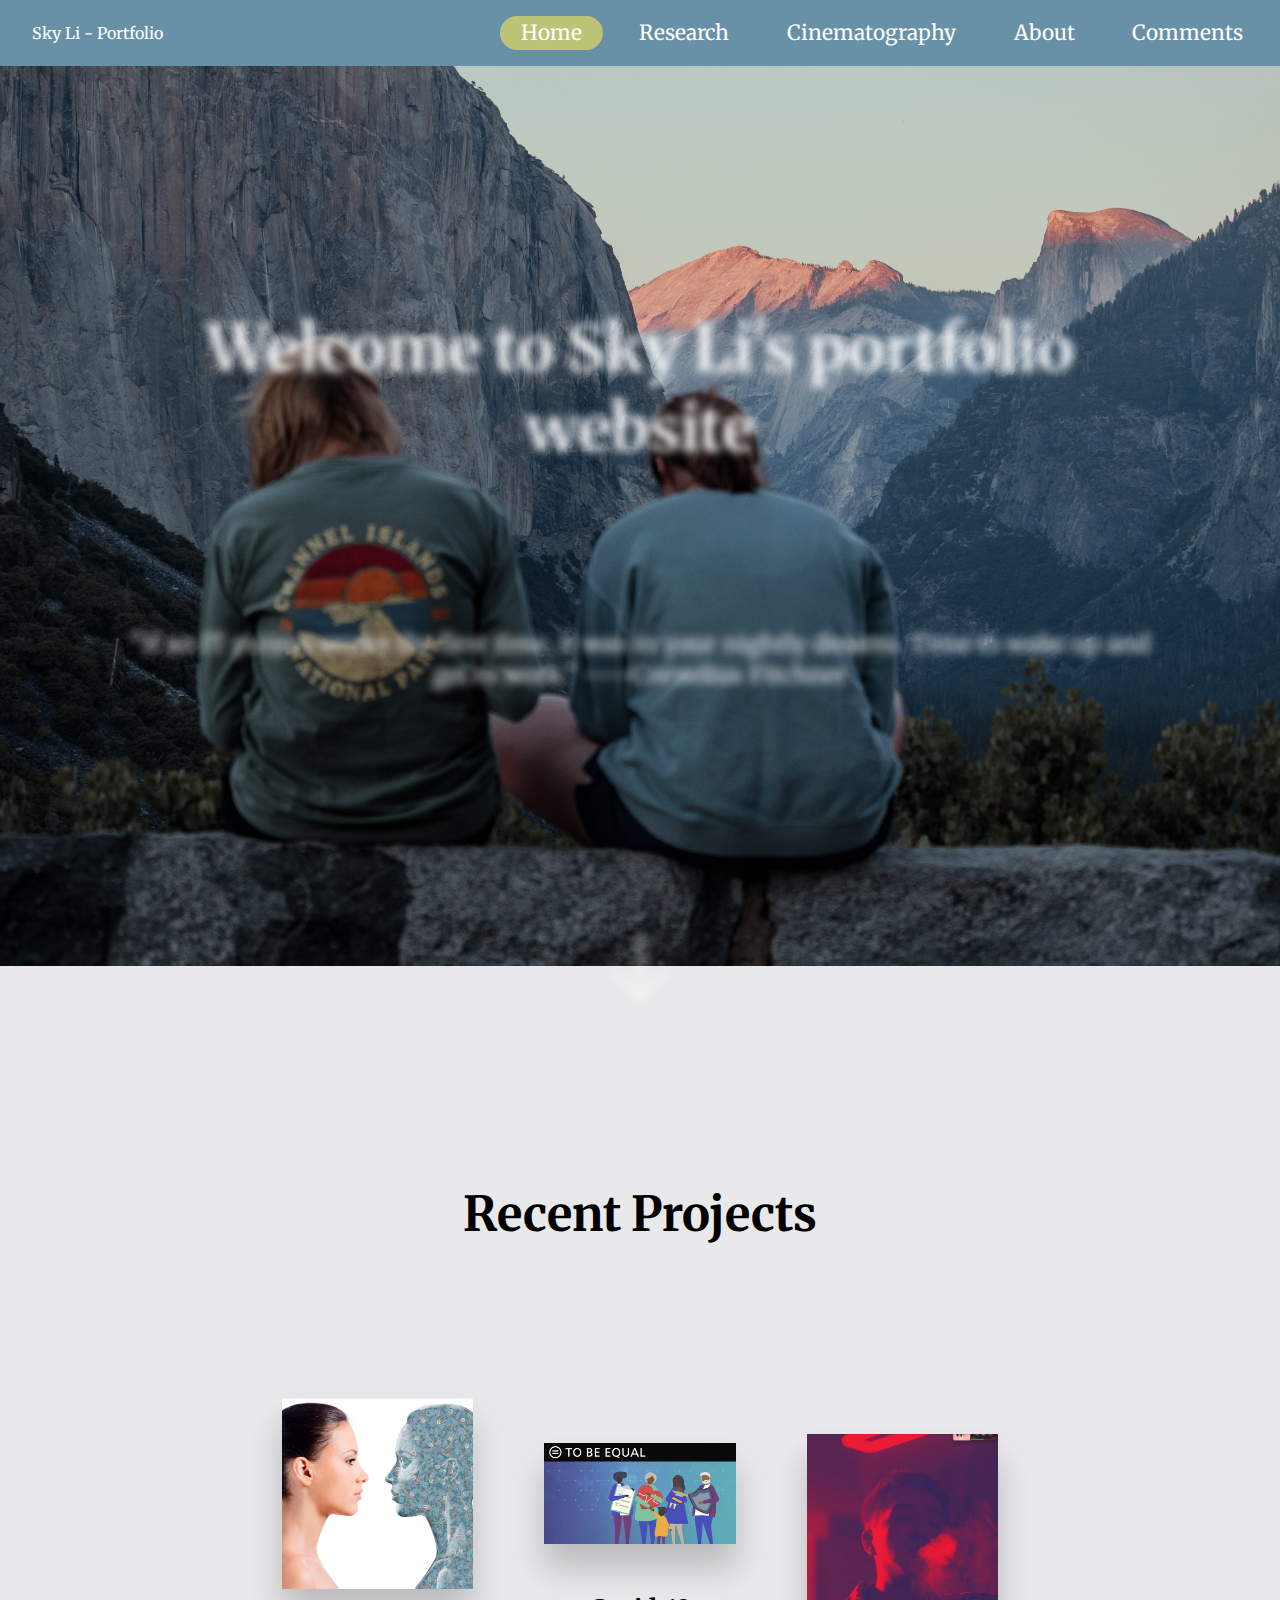
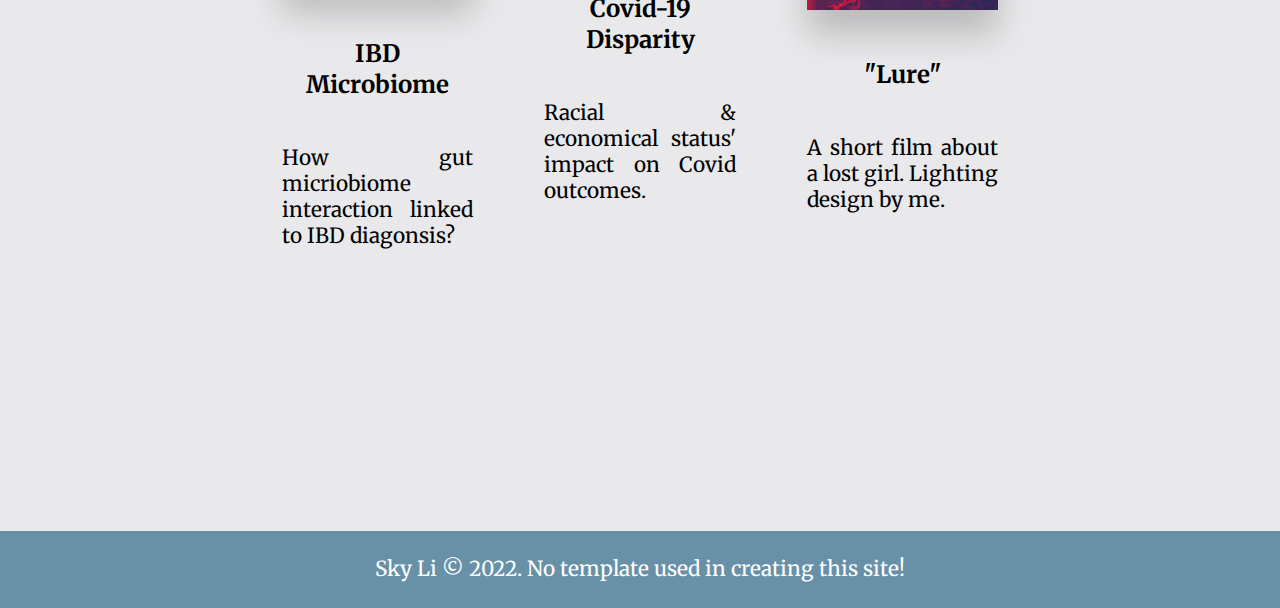
<file: index.html>
<!DOCTYPE html>
<html lang="en">
<head>
  <meta charset="UTF-8">
  <meta http-equiv="X-UA-Compatible" content="IE=edge">
  <meta name="viewport" content="width=device-width, initial-scale=1.0">
  <link rel="stylesheet" href="fontawesome/css/all.min.css" />
  <link rel="stylesheet" href="global.css">
  <title>Sky Li Portfolio</title>
</head>
<body>
  <header>
    <nav>
      
      <a id ='logo' href="index.html">
        Sky Li - Portfolio
      </a>
      
      <label class="menu" for="toggle">   
        <a> MENU </a>
        <i class="fa-solid fa-bars"></i>
      </label>
      <input type="checkbox" id="toggle">
      
      
      <ul class="nav">
        <li class="current"><a href="index.html">Home</a></li>
        <li><a href="research.html">Research</a></li>
        <li><a href="cinematography.html">Cinematography</a></li>
        <li><a href="background.html">About</a></li>
        <li><a href="styledcrud.html">Comments</a></li>
        <!--
          <li><a href="gallery.html">Gallery</a></li>
        -->
      </ul>
    </nav>
  </header>
  
  <section class="landing">
    <div class="content wipe_in space">
      <h1 id="landing_title">Welcome to Sky Li's portfolio website</h1>
      <p id="quote">"If an IT project works the first time, it was in your nightly dreams. Time to wake up and get to work.”
        ----Cornelius Fitchner
      </p>
    <i style="transform: scale(5); padding-top: 10vh; opacity: 0.3;" class="fa-solid fa-arrow-down"></i>
    </div>
  </section>
  
  <main class="fade_in space">
    
    <h2>
      Recent Projects
    </h2>
    <section class="hori_3 projects">
      <div>
        <img src="img/gever_2012_b.png" alt="ibd img">
        <h3>
          IBD Microbiome
        </h3>
        <p>
          How gut micriobiome interaction linked to IBD diagonsis?
        </p>
      </div>
      <div>
        <img src="img/proxy-image.png" alt="covid img" >
        <h3>
          Covid-19 Disparity
        </h3>
        <p>
          Racial & economical status' impact on Covid outcomes.
        </p>
      </div>
      <div>
        <img src="img/lure.jpg" alt="lure img">
        <h3>
          "Lure"
        </h3>
        <p>
          A short film about a lost girl. Lighting design by me.
        </p>
      </div>
    </section>
  </main>
  
  <footer>
    <p>Sky Li &copy; 2022. No template used in creating this site!</p>
  </footer>
</body>
</html>
</file>
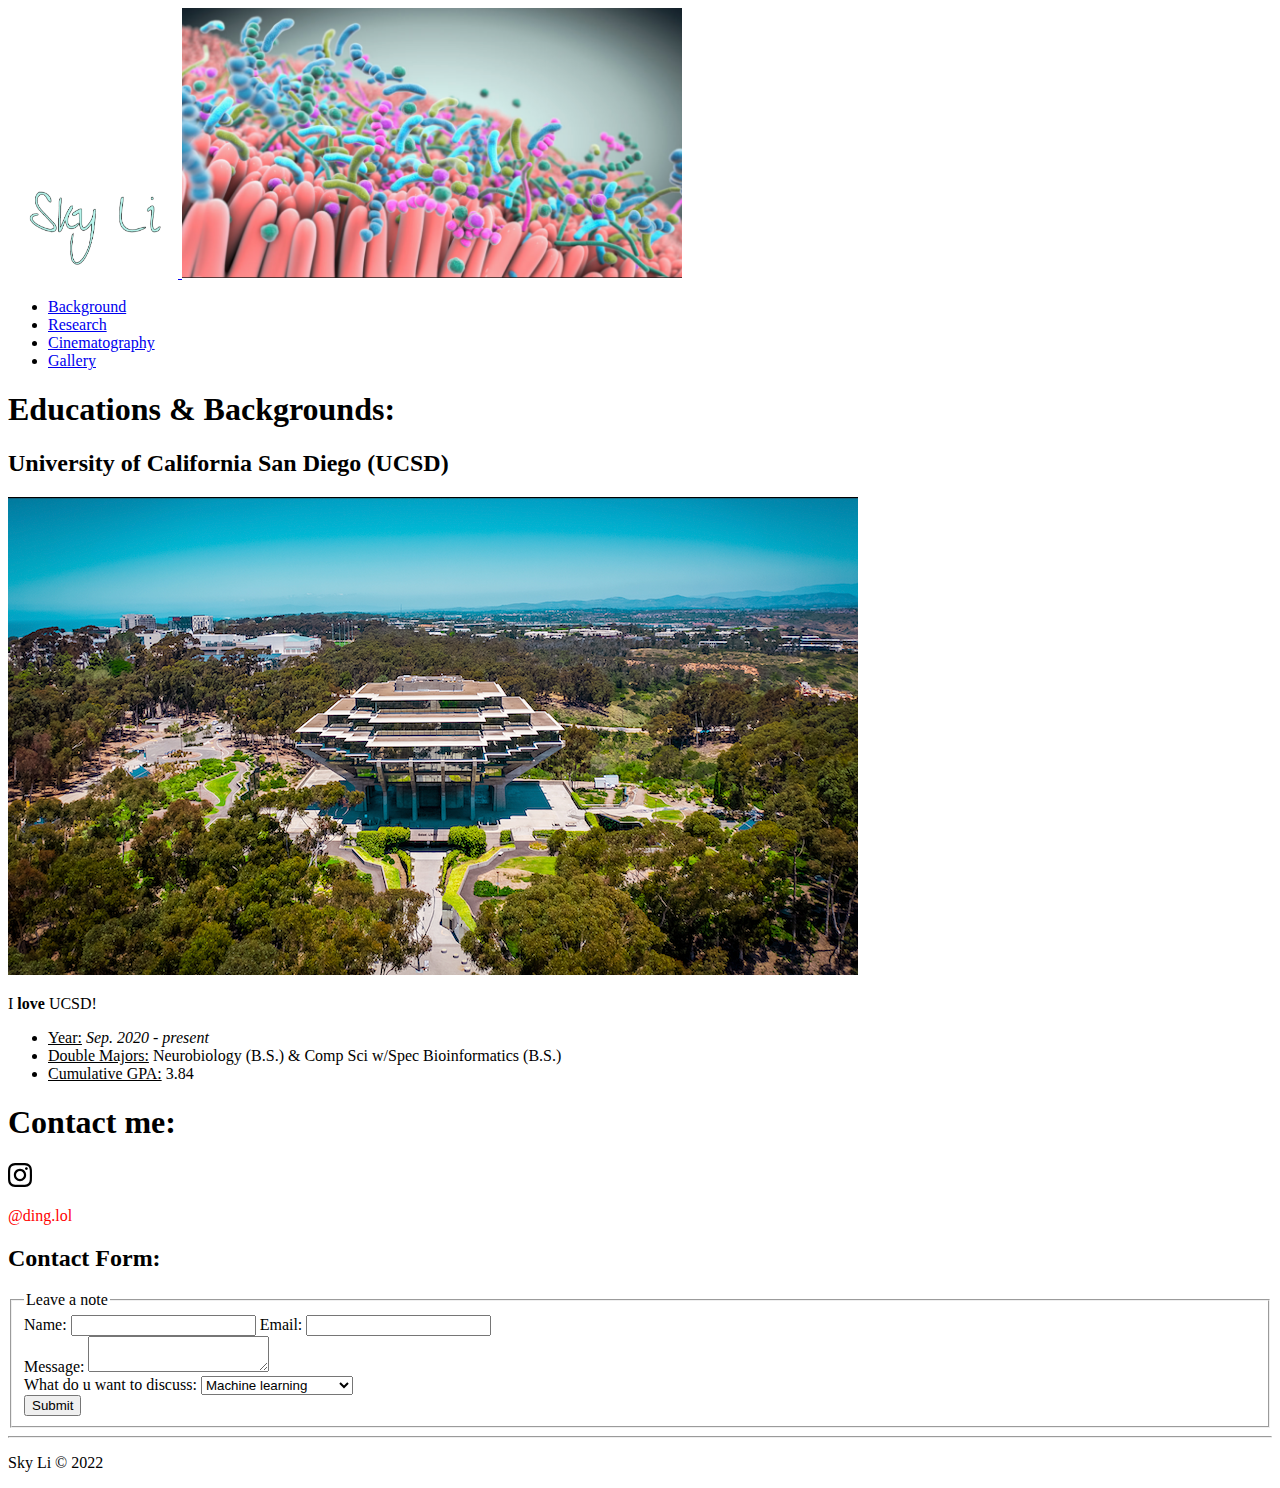
<file: background.html>
<!DOCTYPE html>
<html lang="en">
<head>
  <meta charset="UTF-8">
  <meta http-equiv="X-UA-Compatible" content="IE=edge">
  <meta name="viewport" content="width=device-width, initial-scale=1.0">
  <title>Educations & Backgrounds</title>
</head>
<body>
  <header>
    <a href="index.html">
      <img src="img/logo.jpg" alt="logo" width="170" height="100">
    </a>
    <img src="img/banner_logo.jpg" alt="banner logo" width="500" height="270">
    
    <nav>
      <ul>
        <li><a href="background.html">Background</a></li>
        <li><a href="research.html">Research</a></li>
        <li><a href="cinematography.html">Cinematography</a></li>
        <li><a href="gallery.html">Gallery</a></li>
      </ul>
    </nav>
  </header>
  
  <main>
    <h1>Educations & Backgrounds:</h1>
    <h2>University of California San Diego (UCSD)</h2>
    <picture>
      <source media="(min-width:1920px)" srcset="img/library_image.jpg">
      <source media="(min-width:200px)" srcset="img/library_image_small.jpg">
      <img src="img/library_image.jpg" style="width:auto;">
    </picture> 
    <p>I <strong>love</strong> UCSD!</p>
    <ul>
      <li><u>Year:</u> <i>Sep. 2020 - present</i></li>
      <li><u>Double Majors:</u> Neurobiology (B.S.) & Comp Sci w/Spec Bioinformatics (B.S.)</li>
      <li><u>Cumulative GPA:</u> 3.84</li>
    </ul>
    
    
    <section>
      <h1>Contact me:</h1>
      <svg xmlns="http://www.w3.org/2000/svg" width="24" height="24" viewBox="0 0 24 24"><path d="M12 2.163c3.204 0 3.584.012 4.85.07 3.252.148 4.771 1.691 4.919 4.919.058 1.265.069 1.645.069 4.849 0 3.205-.012 3.584-.069 4.849-.149 3.225-1.664 4.771-4.919 4.919-1.266.058-1.644.07-4.85.07-3.204 0-3.584-.012-4.849-.07-3.26-.149-4.771-1.699-4.919-4.92-.058-1.265-.07-1.644-.07-4.849 0-3.204.013-3.583.07-4.849.149-3.227 1.664-4.771 4.919-4.919 1.266-.057 1.645-.069 4.849-.069zm0-2.163c-3.259 0-3.667.014-4.947.072-4.358.2-6.78 2.618-6.98 6.98-.059 1.281-.073 1.689-.073 4.948 0 3.259.014 3.668.072 4.948.2 4.358 2.618 6.78 6.98 6.98 1.281.058 1.689.072 4.948.072 3.259 0 3.668-.014 4.948-.072 4.354-.2 6.782-2.618 6.979-6.98.059-1.28.073-1.689.073-4.948 0-3.259-.014-3.667-.072-4.947-.196-4.354-2.617-6.78-6.979-6.98-1.281-.059-1.69-.073-4.949-.073zm0 5.838c-3.403 0-6.162 2.759-6.162 6.162s2.759 6.163 6.162 6.163 6.162-2.759 6.162-6.163c0-3.403-2.759-6.162-6.162-6.162zm0 10.162c-2.209 0-4-1.79-4-4 0-2.209 1.791-4 4-4s4 1.791 4 4c0 2.21-1.791 4-4 4zm6.406-11.845c-.796 0-1.441.645-1.441 1.44s.645 1.44 1.441 1.44c.795 0 1.439-.645 1.439-1.44s-.644-1.44-1.439-1.44z"/></svg>
      <p><span style="color:red">@ding.lol</span></p>
      
      <h2>
        Contact Form:
      </h2>
      <fieldset>
        <legend>Leave a note</legend>
        <form action="#" method="post">
          <label for="name">Name:</label>
          <input type="text" name="name" id="name" required>
          <label for="email">Email:</label>
          <input type="email" name="email" id="email" required>
          <br>
          <label for="msg">Message:</label>
          <textarea name="msg" id="msg"></textarea>
          <br>
          <label for="whichInterest">What do u want to discuss:</label>
          <select name="whichInterest" id="whichInterest">
            <optgroup label="Research Related">
              <option>Machine learning</option>
              <option>Microbiome biology</option>
            </optgroup>
            <optgroup label="Hobby Related">
              <option>Short films</option>
            </select>
          </optgroup>
          <br>
          <button type="submit">Submit</button>
        </form>
        <!-- Script can be used here to enhane the interaction with visitors
          <script>
          </script>
        -->
      </fieldset>
      
    </section>
  </main>
  
  <footer>
    <hr/>
    <p>Sky Li &copy; 2022</p>
  </footer>
</body>
</html>
</file>
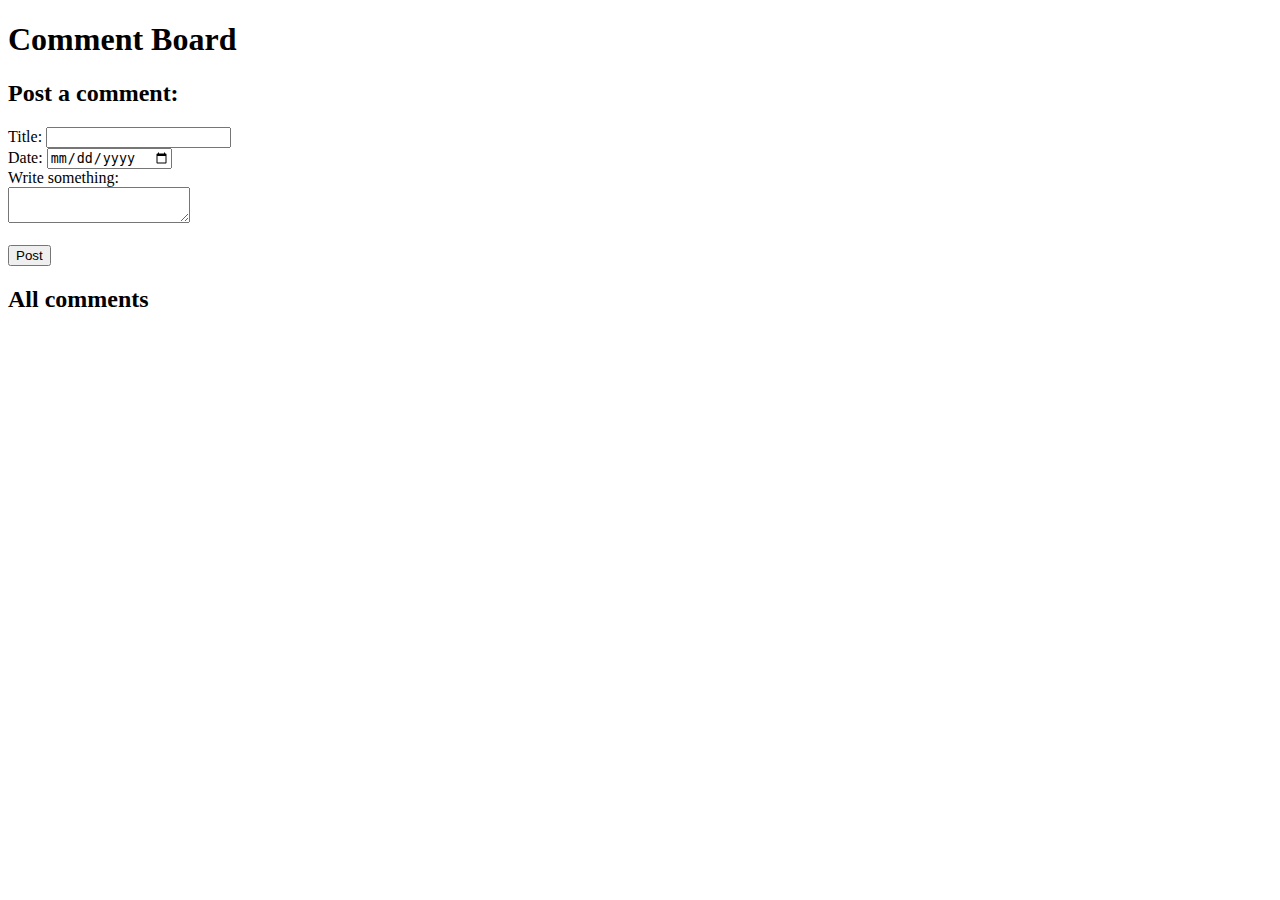
<file: crud.html>
<!DOCTYPE html>
<html lang="en">
<head>
  <meta charset="UTF-8">
  <meta http-equiv="X-UA-Compatible" content="IE=edge">
  <meta name="viewport" content="width=device-width, initial-scale=1.0">
  <title>Comment board</title>
  <script type="module" src="purify.js"></script>
  <script defer type="module" src="blog.js"></script>
  <link rel="stylesheet" href="fontawesome/css/all.min.css" />
</head>
<body>
  <h1>Comment Board</h1>
  <form>
    <h2>Post a comment:</h2>
    <label for="title">Title:</label>
    <input type="text" name="title" id="title"/>
    <br />
    <label for="date">Date:</label>
    <input type="date" name="date" id="date"/>
    <br />
    <label for="write">Write something:</label>
    <br />
    <textarea name="write" id="write"></textarea>
    <br />
    <output></output>
    <br />
    <button type="submit">Post</button>
  </form>
  <h2>All comments</h2>
  
  
  <section id="comments"></section>
  
  
</body>

</html>
</file>
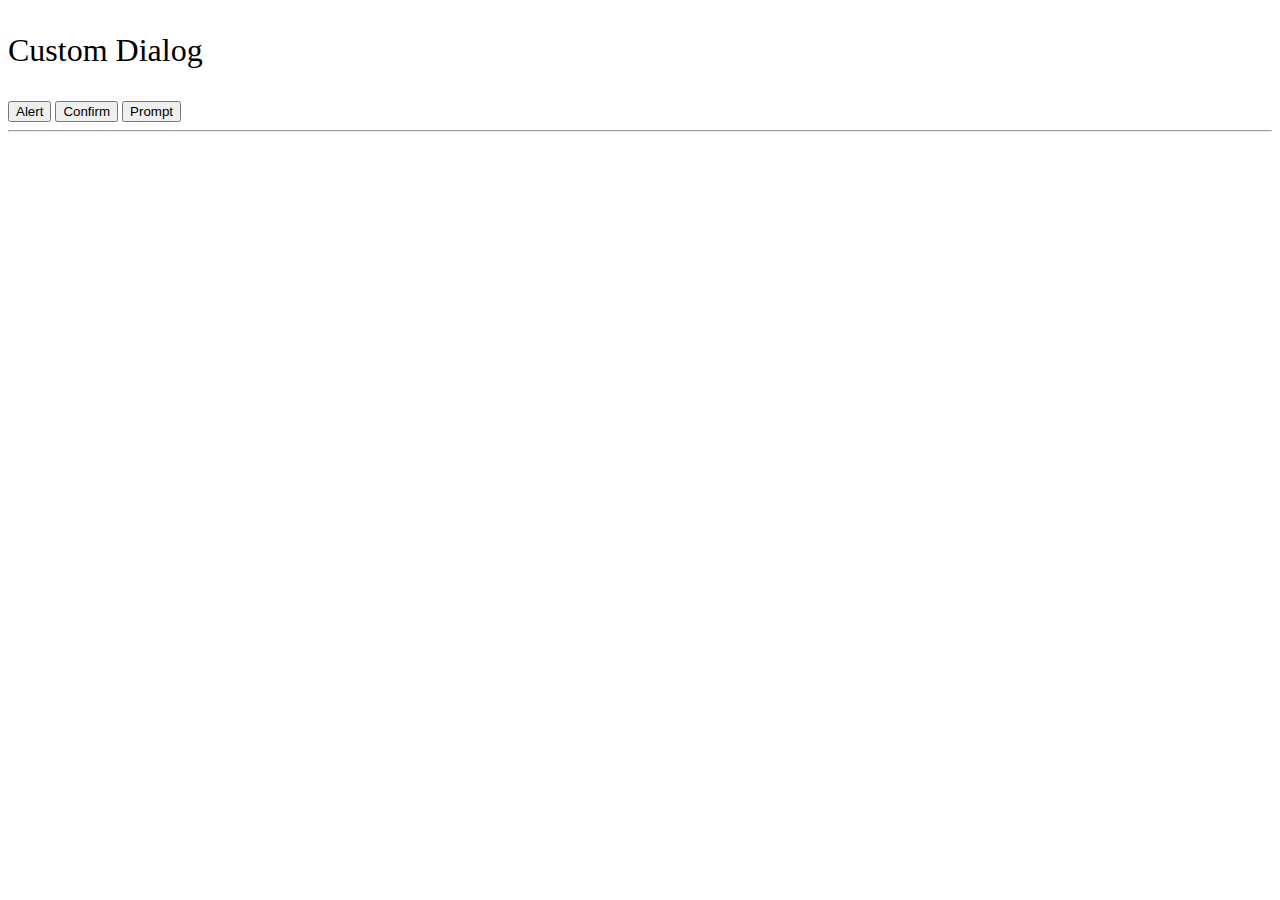
<file: cutomdialog.html>
<!DOCTYPE html>
<html lang="en">
<head>
  <meta charset="UTF-8">
  <meta http-equiv="X-UA-Compatible" content="IE=edge">
  <meta name="viewport" content="width=device-width, initial-scale=1.0">
  <title>Custom Dialog</title>
  <script type="module" src="purify.js"></script>
  <script defer type="module" src="customdialog.js"></script>
</head>
<body>
  <p style="font-size: 2rem;">Custom Dialog</p>

  <dialog id="d_alt">
    <form method="dialog">
    <p>Alert Pressed!</p>
    <button>Ok</button>
    </form>
  </dialog>

  <dialog id="d_cfm">
    <form method="dialog">
    <p>Do you confirm?</p>
    <button id="cfm_cancel">Cancel</button>
    <button id="cfm_confirm">Confirm</button>
    </form>
  </dialog>

  <dialog id="d_ppt">
    <form method="dialog">
    <p>What is your name?</p>
    <input id="ppt_input" type="text"/>
    <br/>
    <button id="ppt_cancel">Cancel</button>
    <button id="ppt_confirm">Confirm</button>
    </form>
  </dialog>
  
  <input id="alt" type="button" value="Alert"> 
  <input id="cfm" type="button" value="Confirm"> 
  <input id="ppt" type="button" value="Prompt"> 
  <hr />
  <output style="font-size: 2rem;"></output>

</body>

  </html>
</file>
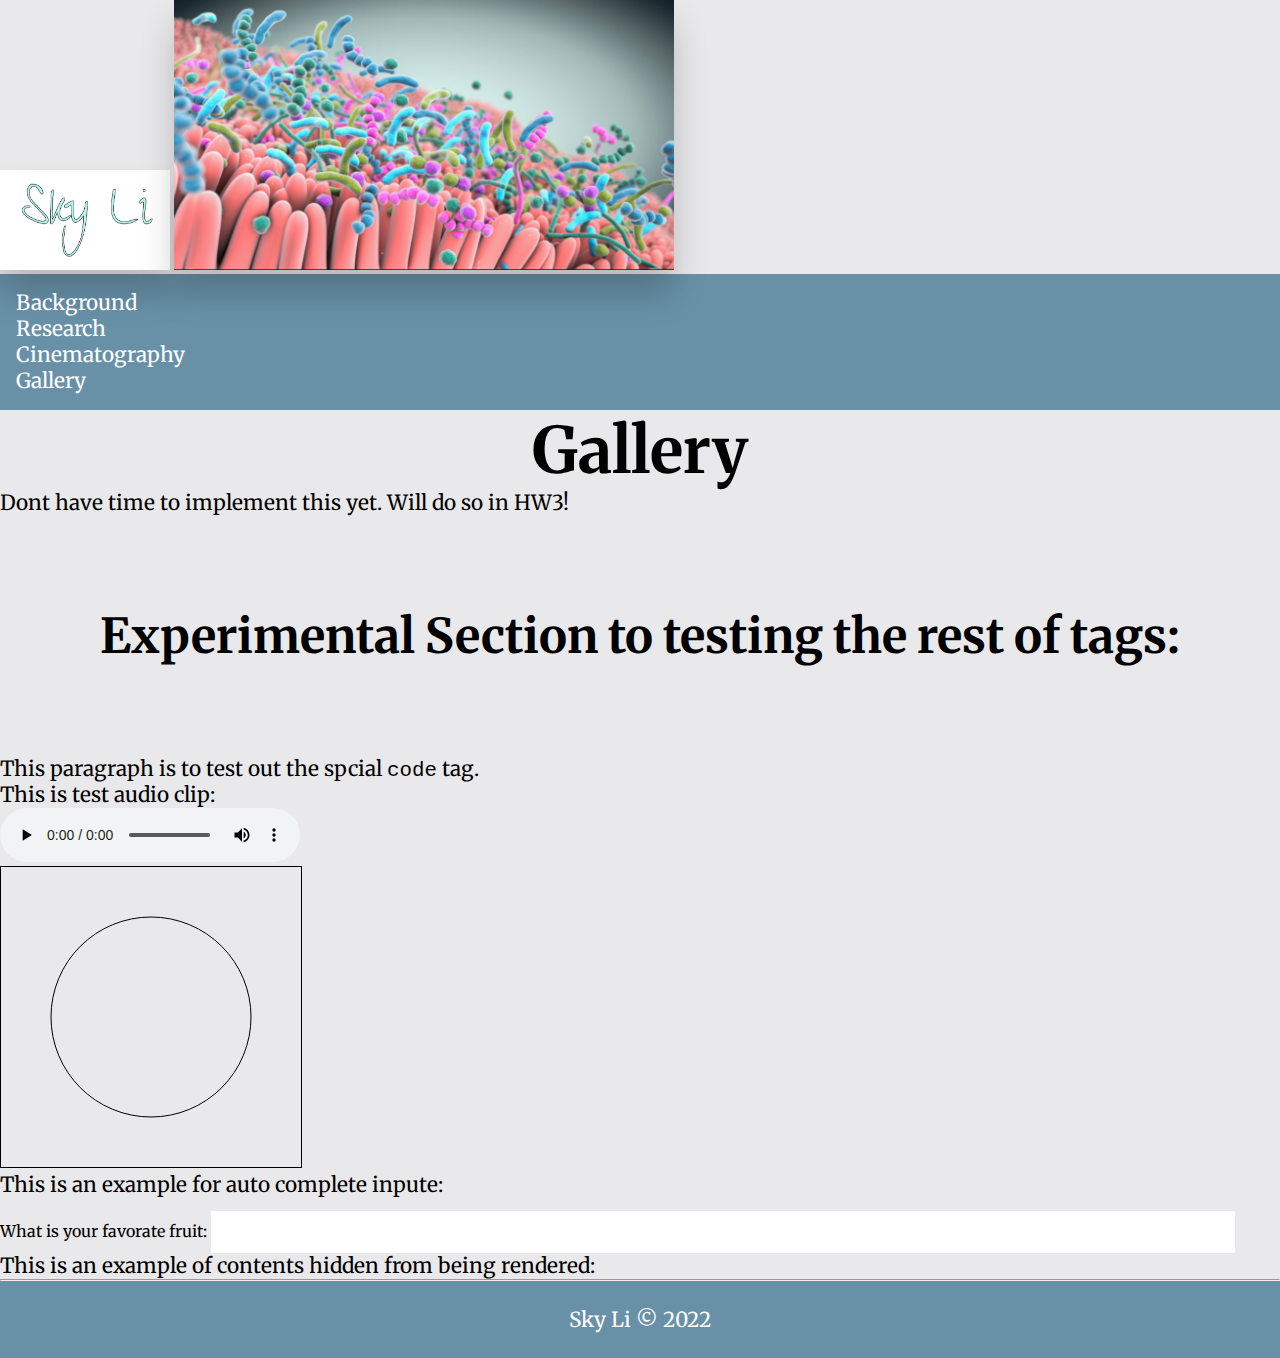
<file: gallery.html>
<!DOCTYPE html>
<html lang="en">
<head>
  <meta charset="UTF-8">
  <meta http-equiv="X-UA-Compatible" content="IE=edge">
  <meta name="viewport" content="width=device-width, initial-scale=1.0">
  <link rel="stylesheet" href="global.css">
  <title>Gallery</title>
</head>
<body>
  <header>
    <a href="index.html">
      <img src="img/logo.jpg" alt="logo" width="170" height="100">
    </a>
    <img src="img/banner_logo.jpg" alt="banner logo" width="500" height="270">
    
    <nav>
      <ul>
        <li><a href="background.html">Background</a></li>
        <li><a href="research.html">Research</a></li>
        <li><a href="cinematography.html">Cinematography</a></li>
        <li><a href="gallery.html">Gallery</a></li>
      </ul>
    </nav>
  </header>
  
  <main>
    <h1>Gallery</h1>
    <p>Dont have time to implement this yet. Will do so in HW3!</p>
    <h2>Experimental Section to testing the rest of tags:</h2>
    <p>This paragraph is to test out the spcial <code>code</code> tag.</p>
    <p>This is test audio clip:</p>
    <audio controls>
      <source src="audio/test_audio.mp3" type="audio/mpeg">
      Your browser does not support the audio tag.
    </audio>
    <br />
    <canvas id="canvas" width="300" height="300" style="border:1px solid black;">
      <script>
        var can = document.getElementById("canvas");
        var draw = can.getContext("2d");
        draw.beginPath();
        draw.arc(150, 150, 100, 0, 2*Math.PI);
        draw.stroke();
        </script> 
    </canvas>
    <br/>
    <p>This is an example for auto complete inpute:</p>
    <label for="fruit_input">What is your favorate fruit:</label>
    <input list="fruit" name="fruit" id="fruit_input">
    <datalist id="fruit">
      <option value="Apple">
      <option value="Oranges">
      <option value="Banana">
    </datalist>
    <br/>
    <p>This is an example of contents hidden from being rendered:</p>
    <template>
      <p>I am hidden T_T</p>
    </template>

  </main>
  
  <footer>
    <hr/>
    <p>Sky Li &copy; 2022</p>
  </footer>
</body>
</html>
</file>
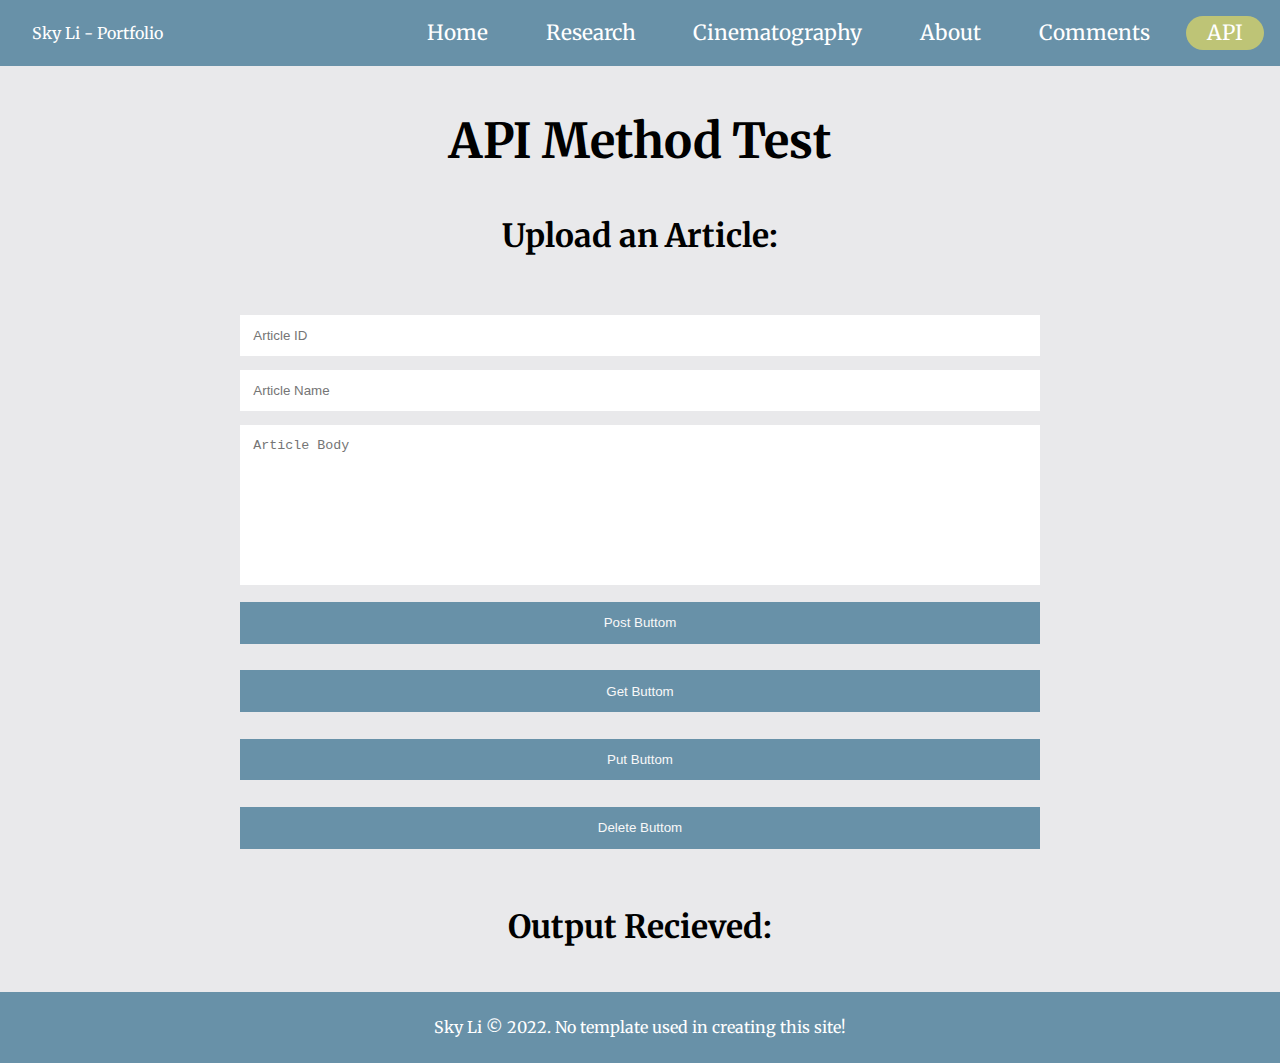
<file: methodTest.html>
<!DOCTYPE html>
<html lang="en">
<head>
  <meta charset="UTF-8">
  <meta http-equiv="X-UA-Compatible" content="IE=edge">
  <meta name="viewport" content="width=device-width, initial-scale=1.0">
  <title>API Method Test</title>
  <link rel="stylesheet" href="fontawesome/css/all.min.css" />
  <link rel="stylesheet" href="styledblog.css" />
</head>
<body>
  <header>
    <nav>
      
      <a id ='logo' href="index.html">
        Sky Li - Portfolio
      </a>
      
      <label class="menu" for="toggle">
        <a> MENU </a>
      </label>
      <input type="checkbox" id="toggle">
      
      
      <ul class="nav">
        <li><a href="index.html">Home</a></li>
        <li><a href="research.html">Research</a></li>
        <li><a href="cinematography.html">Cinematography</a></li>
        <li><a href="background.html">About</a></li>
        <li><a href="styledcrud.html">Comments</a></li>
        <li class="current"><a href="methodTest.html">API</a></li>
        <!--
          <li><a href="gallery.html">Gallery</a></li>
        -->
      </ul>
    </nav>
  </header>
  
  <h1>API Method Test</h1>
  <form id="request_form">
    <h2>Upload an Article:</h2>
    <input type="number" name="article_id" id="article_id" placeholder="Article ID"/>
    <input type="text" name="article_name" id="article_name" placeholder="Article Name"/>
    <textarea name="article_body" id="article_body" placeholder="Article Body"></textarea>
    <input type="datetime" name="date_time" id="date_time" style="display: none;"></input>
    <button type="button" class="sb" id="postBtn">Post Buttom</button>
    <button type="button" class="sb" id="getBtn">Get Buttom</button>
    <button type="button" class="sb" id="putBtn">Put Buttom</button>
    <button type="button" class="sb" id="deleteBtn">Delete Buttom</button>
    <br />
  </form>
  <h2>Output Recieved:</h2>
  <output id="response"></output>
  
  
  <footer>
    <p>Sky Li &copy; 2022. No template used in creating this site!</p>
  </footer>
  
  
  
  <script type="module">
    window.addEventListener('DOMContentLoaded',init);
    function init() {      
      let response = document.getElementById('response');
      document.getElementById('postBtn').addEventListener('click', () => {
        request('POST', 'https://www.httpbin.org/post')
      });
      document.getElementById('getBtn').addEventListener('click', () => {
        request('GET', 'https://www.httpbin.org/get')
      });
      document.getElementById('putBtn').addEventListener('click', () => {
        request('PUT', 'https://www.httpbin.org/put')
      });
      document.getElementById('deleteBtn').addEventListener('click', () => {
        request('DELETE', 'https://www.httpbin.org/delete')
      });
    }
    
    function request(method, endpoint) {
      response.innerHTML='';
      document.getElementById('date_time').value=`${new Date()}`; 
      let xhr = new XMLHttpRequest();
      let form = document.getElementById('request_form');
      let payload = new FormData(form);
      xhr.open(method,endpoint, true);
      xhr.setRequestHeader('X-Powered-By','Cold Tea');
      xhr.onload = function () {
        let back = JSON.parse(xhr.responseText);
        for(let i in back){
          response.insertAdjacentHTML('beforeend',`<details><summary>${i}</summary>${JSON.stringify(back[i])}</details>`);
        } 
      }      
      xhr.send(payload);
      
    }
    
  </script>
  
  
</body>

</html>
</file>
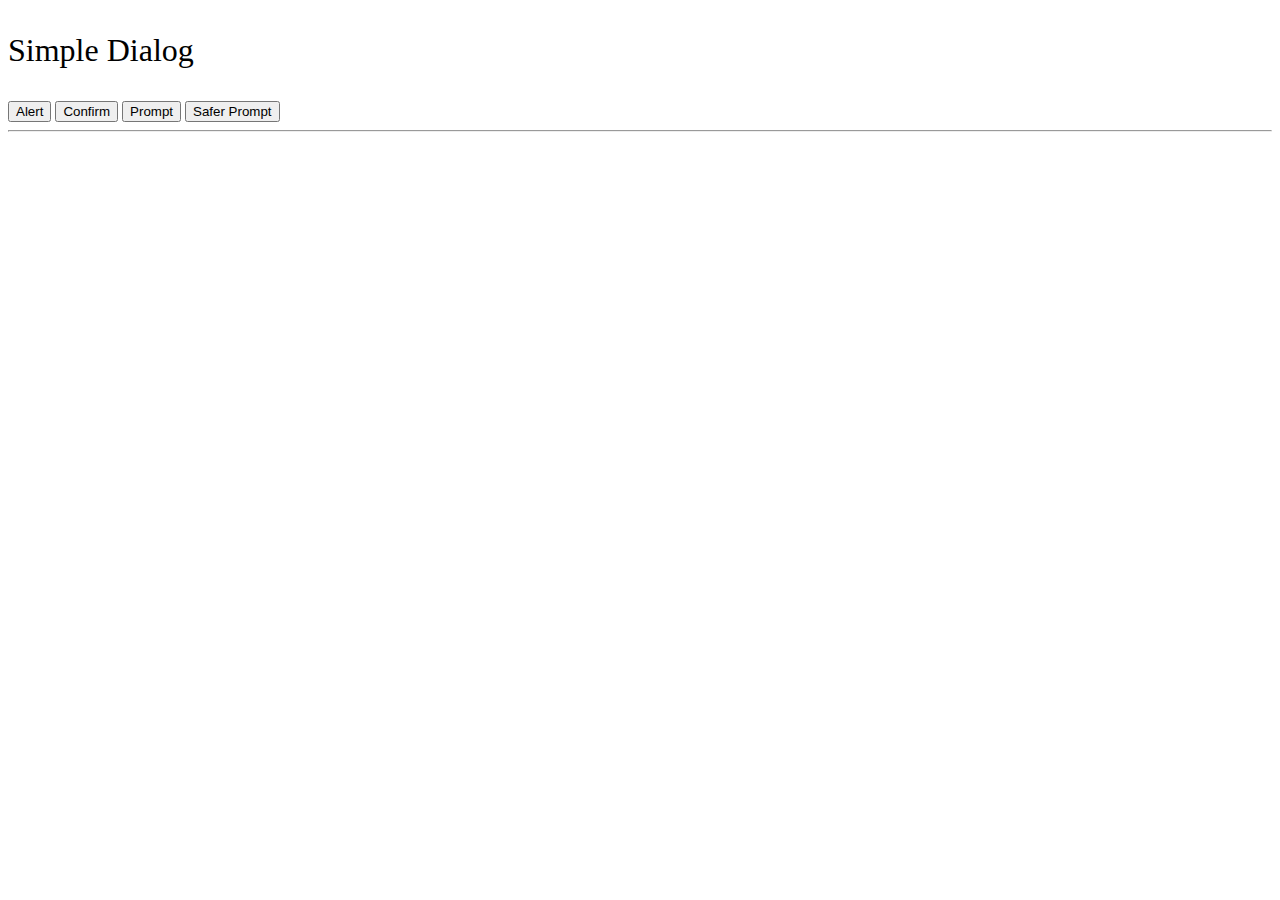
<file: nativedialogs.html>
<!DOCTYPE html>
<html lang="en">
<head>
  <meta charset="UTF-8">
  <meta http-equiv="X-UA-Compatible" content="IE=edge">
  <meta name="viewport" content="width=device-width, initial-scale=1.0">
  <title>Simple Dialog</title>
  <script type="module" src="purify.js"></script>
</head>
<body>
  <p style="font-size: 2rem;">Simple Dialog</p>
  <form>
    <input id="alt" type="button" value="Alert"> 
    <input id="cfm" type="button" value="Confirm"> 
    <input id="ppt" type="button" value="Prompt"> 
    <input id="sppt" type="button" value="Safer Prompt">
  </form>
  <hr />
  <output style="font-size: 2rem;"></output>
  
  <script type="module">
    
    //helper function to sanitize input
    let sanitize_input = (normal, dirty) => `${normal[0]}${DOMPurify.sanitize(dirty)}`;
    
    function buttom_action(){
      document.querySelector('#alt').addEventListener('click',function(){
        alert('Alert Pressed!');
      })
      
      document.querySelector('#cfm').addEventListener('click',function(){
        let user_confirm = confirm('Do you want to comfirm');
        document.querySelector('output').innerHTML = `The value returned by the confirm method is : ${user_confirm}`;
      })
      
      document.querySelector('#ppt').addEventListener('click',function(){
        let usr_name = prompt('What is your name?');
        if (usr_name){
          document.querySelector('output').innerHTML = `Prompted result: ${usr_name}`;
        }
        else{
          document.querySelector('output').innerHTML = `User didn’t enter anything`;
        }
      })
      
      document.querySelector('#sppt').addEventListener('click',function(){
        let usr_name = prompt('What is your name?');
        if (usr_name){
          document.querySelector('output').innerHTML = sanitize_input`Prompted result: ${usr_name}`;
        }
        else{
          document.querySelector('output').innerHTML = `User didn’t enter anything`;
        }
      })
    }
    
    //only load function after initial loading
    window.addEventListener('DOMContentLoaded', buttom_action)
  </script>
  
</body>

<!--
  test string for dirty usser input
  <b onmouseover="alert('pwuned')"> Roll me <b/>
  -->
  </html>
</file>
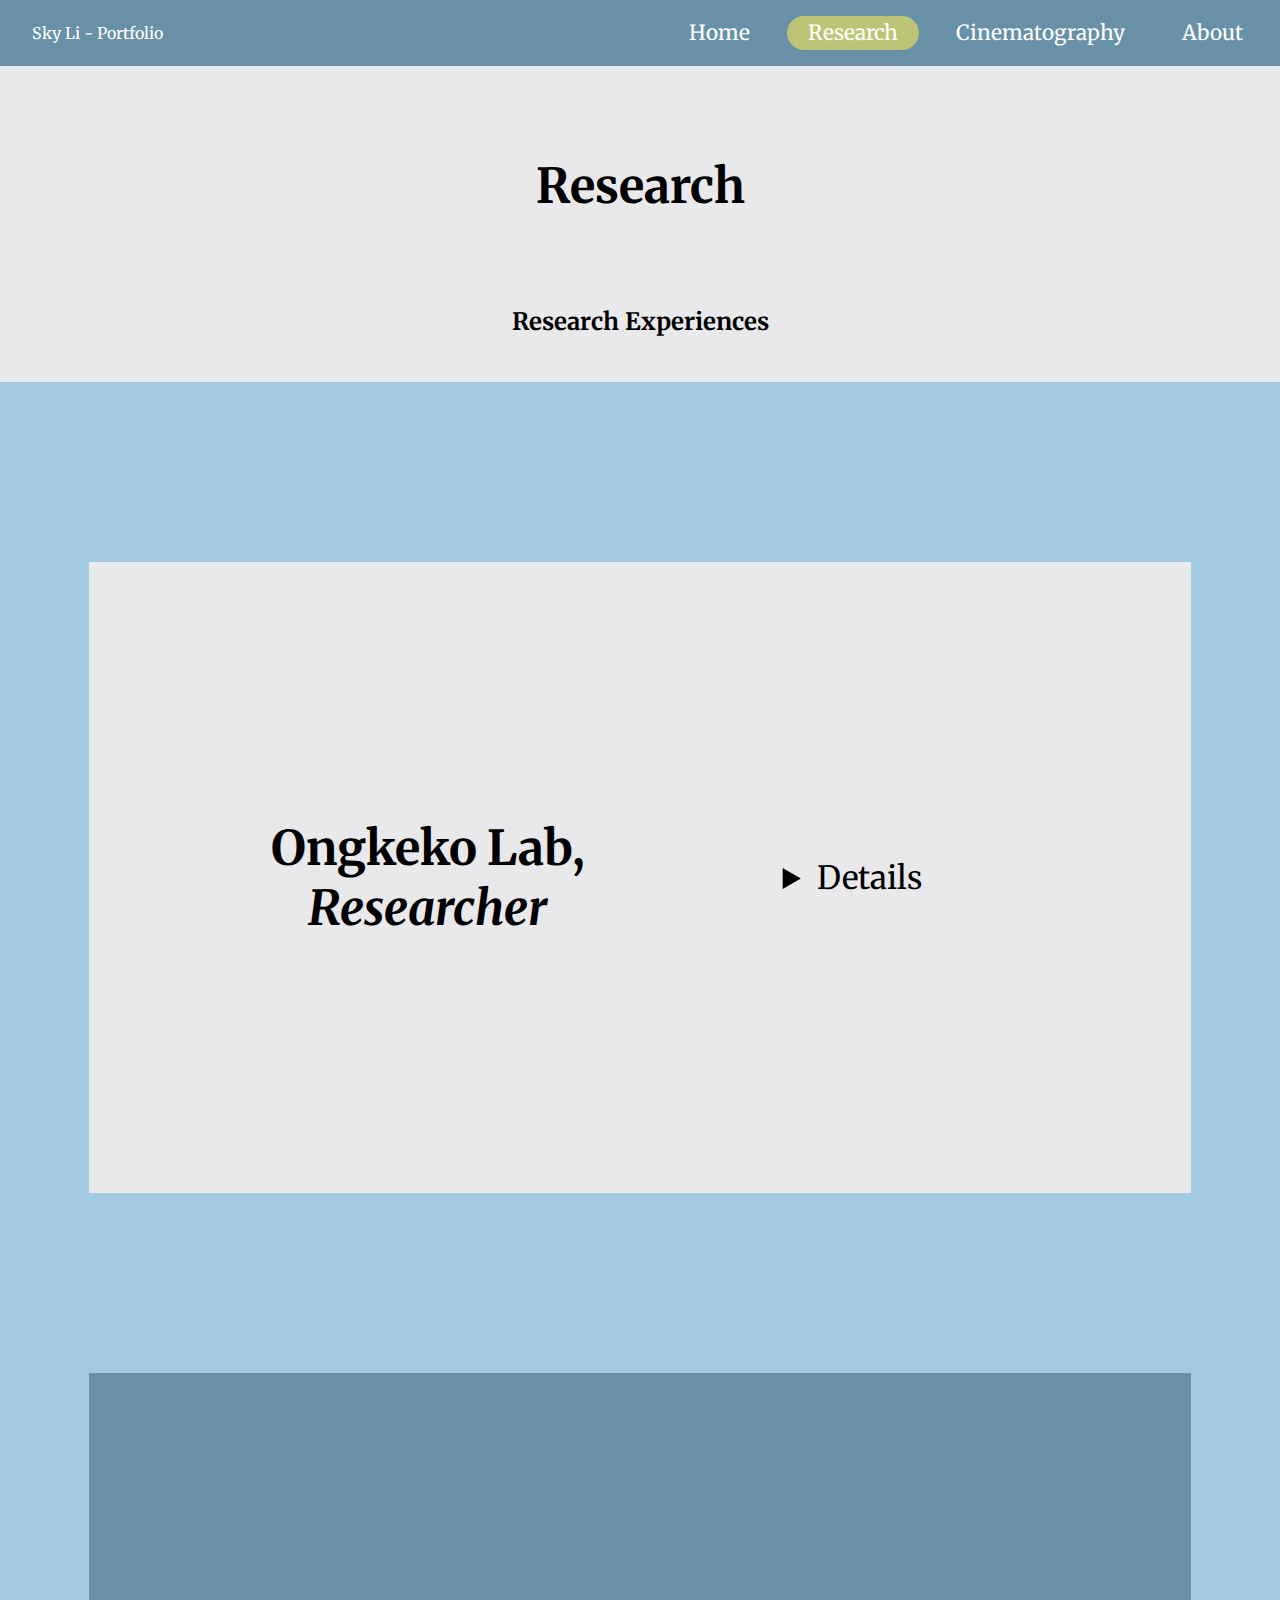
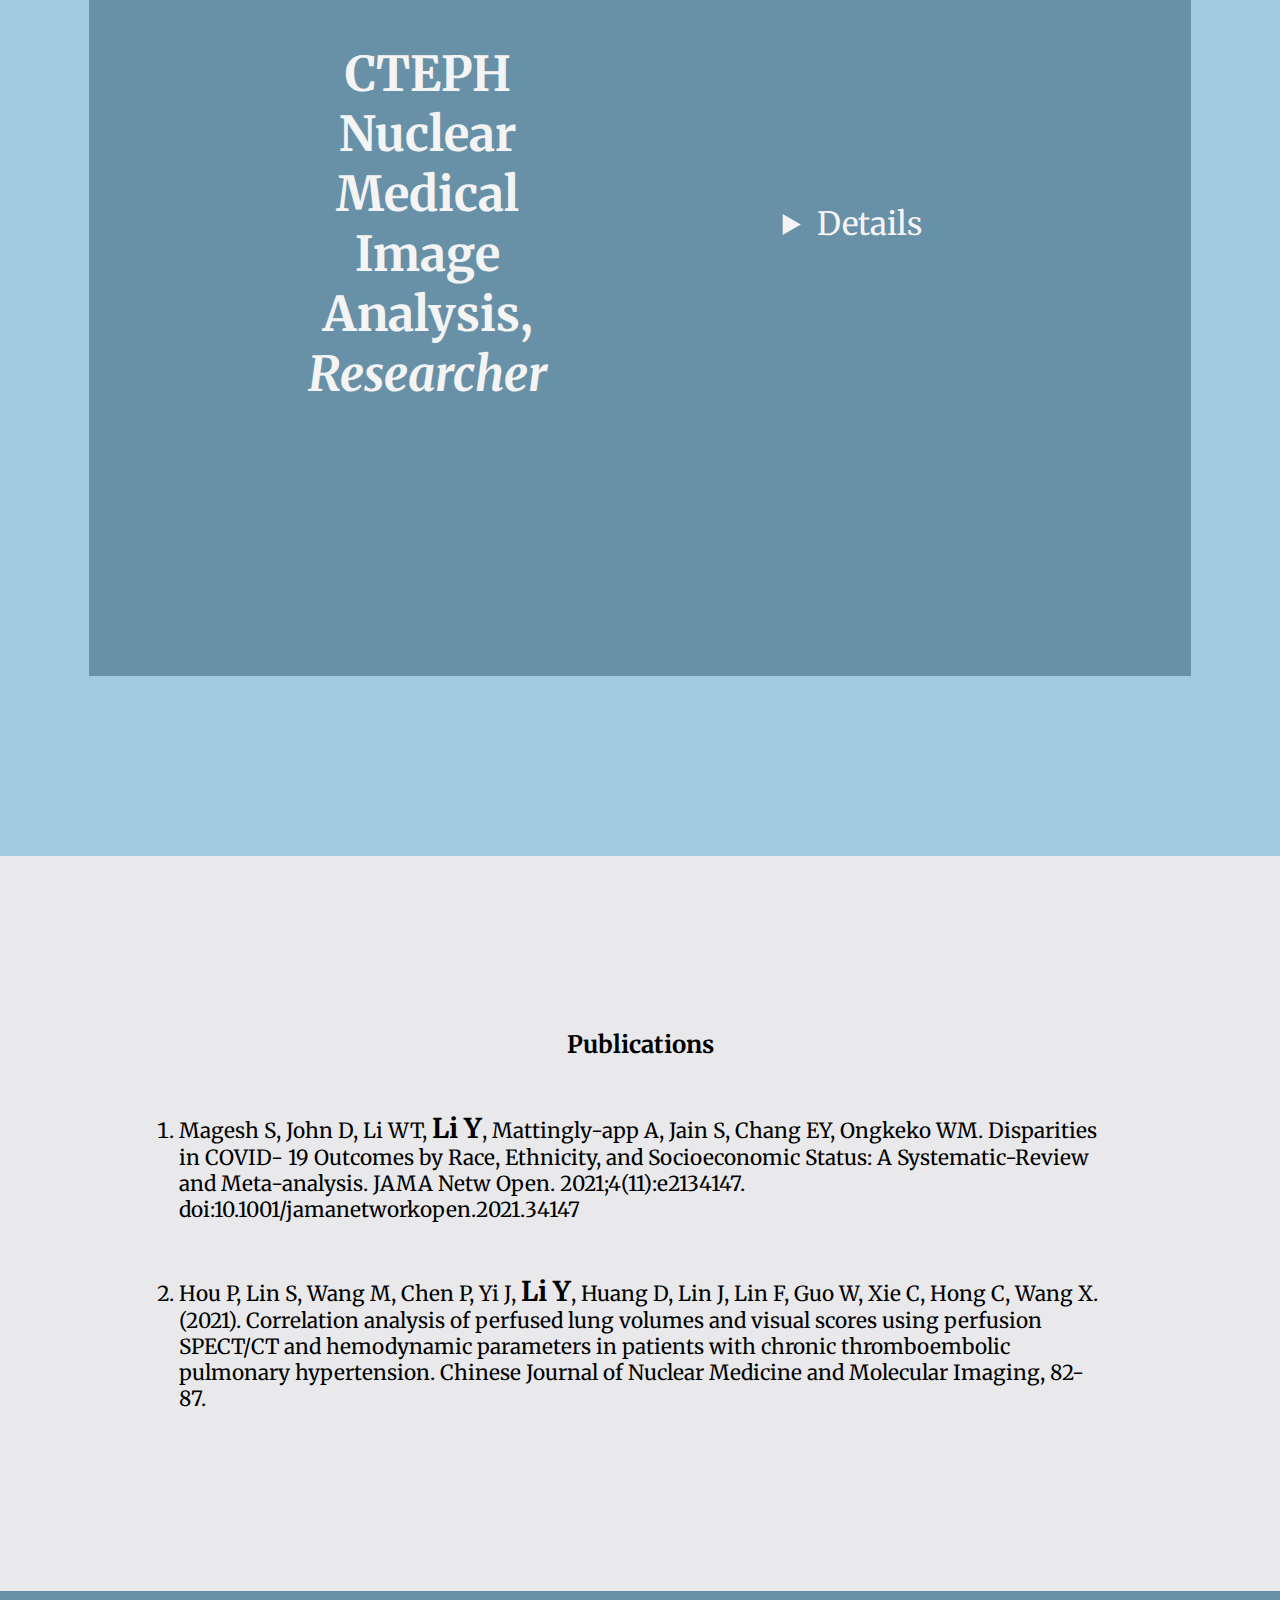
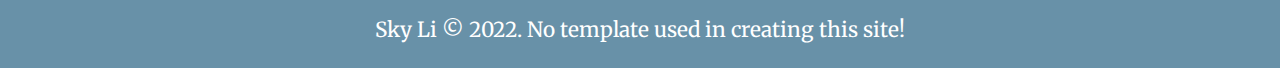
<file: research.html>
<!DOCTYPE html>
<html lang="en">
<head>
  <meta charset="UTF-8">
  <meta http-equiv="X-UA-Compatible" content="IE=edge">
  <meta name="viewport" content="width=device-width, initial-scale=1.0">
  <link rel="stylesheet" href="global.css">
  <title>Research</title>
</head>
<body>
  <header>
    <nav>
      
      <a id ='logo' href="index.html">
        Sky Li - Portfolio
      </a>
      
      <label class="menu" for="toggle">   
        <a> MENU </a>
      </label>
      <input type="checkbox" id="toggle">
      
      
      <ul class="nav">
        <li><a href="index.html">Home</a></li>
        <li class="current"><a href="research.html">Research</a></li>
        <li><a href="cinematography.html">Cinematography</a></li>
        <li><a href="background.html">About</a></li>
        <!--
          <li><a href="gallery.html">Gallery</a></li>
        -->
      </ul>
    </nav>
  </header>
  
  <main class="fade_in">
    <section id='experience'>
      <h2>Research</h2>
      <h3>Research Experiences</h3>
      <div class="conenct_border" style="border-bottom: 10vh rgb(162, 203, 226) solid;">
        <div class="hori_2">
          <h2>Ongkeko Lab, <em>Researcher</em></h2>
          <details>
            <summary>Details</summary>
            <ul>
              <li>
                Conduct a systematic meta-analysis from 68 studies on Covid-19 outcome disparity based on racial and socioeconomic factors. Personal contribution includes acquiring, cataloging and data extraction from 21,745 papers in academic databases, creating and executing R programs for Risk Ratio, multi-variable regression analysis
              </li>
              <li>
                Align microbial reads on tumor tissue sequencing from Head and Neck Squamous Cell Carcinoma (HNSCC) and Non-Small Cell Lung Cancer (NSCLC) patients using Pathoscope; perform downstream analysis including Kruskal Wallis differential expression, Kaplan Meier survival and Gene Set Enrichment Analysis (GSEA) to discover potential correlational mechanism on pathways and mutations      
              </li>
              <li>
                Train, fine-tune and test Light Gradient Boosting Machine (LGBM) machine learning algorithm on circular RNA expression for HNSCC diagnosis and prognosis prediction
              </li>
            </ul>
          </details>
        </div>
      </div>
      <section class="dark_bg conenct_border" style="border-top: 10vh rgb(162, 203, 226) solid;">
        <div class="hori_2">
          <h2>CTEPH Nuclear Medical Image Analysis, <em>Researcher</em></h2>
          <details>
            <summary>Details</summary>
            <ul>
              <li>
                Collaborated with 5 team members at the First Affiliated Hospital of Guangzhou Medical University under
                the leadership of a nuclear medical imaging specialist and a data scientist to construct and analyzes 3D imaging of computed tomography (CT) and single-photon emission computed tomography (SPECT) to achieve
                <details>
                  <summary>Following objectives:</summary>
                  <ul>
                    <li>Quantify pulmonary blood volume (PBV) by developing a visual scoring system</li>
                    <li>Diagnose chronic thromboembolic pulmonary hypertension (CTEPH)</li>
                    <li>Assess the effectiveness of balloon pulmonary angioplasty (BPA) as treatment</li>
                  </ul>
                </details>
                <details>
                  <summary>Individual contributions:</summary>
                  <ul>
                    <li>Set up environment in cloud server, implement core-code into program and batch process the scans</li>
                    <li>Create an interactive user interface for easy execution and automatically format results into a human-readable report</li>
                  </ul>
                </details>
                
              </li>
            </ul>
          </details>
        </div>
      </section>
    </section>
    
    <section id="publications" class="space">
      <h3>Publications</h3>
      <ol>
        <li>
          Magesh S, John D, Li WT, <b>Li Y</b>, Mattingly-app A, Jain S, Chang EY, Ongkeko WM. Disparities in COVID- 19 Outcomes by Race, Ethnicity, and Socioeconomic Status: A Systematic-Review and Meta-analysis. JAMA Netw Open. 2021;4(11):e2134147. doi:10.1001/jamanetworkopen.2021.34147
        </li>
        <li>
          Hou P, Lin S, Wang M, Chen P, Yi J, <b>Li Y</b>, Huang D, Lin J, Lin F, Guo W, Xie C, Hong C, Wang X. (2021). Correlation analysis of perfused lung volumes and visual scores using perfusion SPECT/CT and hemodynamic parameters in patients with chronic thromboembolic pulmonary hypertension. Chinese Journal of Nuclear Medicine and Molecular Imaging, 82-87.
        </li>
      </ol>
    </section>
  </main>
  
  <footer>
    <p>Sky Li &copy; 2022. No template used in creating this site!</p>
  </footer>
</body>
</html>
</file>
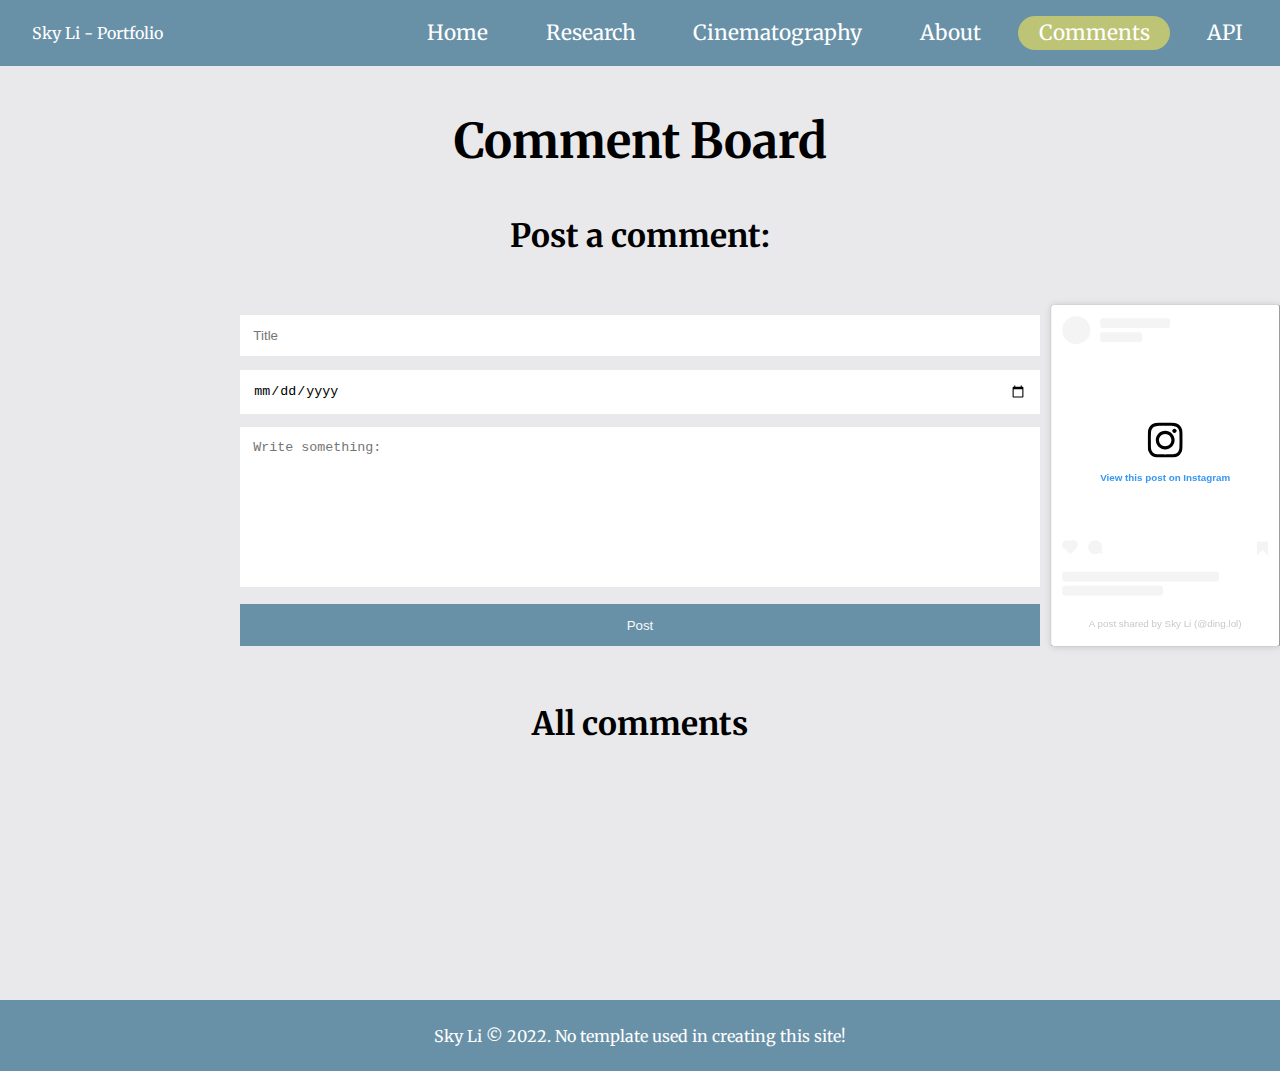
<file: styledcrud.html>
<!DOCTYPE html>
<html lang="en">
<head>
  <meta charset="UTF-8">
  <meta http-equiv="X-UA-Compatible" content="IE=edge">
  <meta name="viewport" content="width=device-width, initial-scale=1.0">
  <title>Comment board</title>
  <script type="module" src="purify.js"></script>
  <script defer type="module" src="styledblog.js"></script>
  <link rel="stylesheet" href="fontawesome/css/all.min.css" />
  <link rel="stylesheet" href="styledblog.css" />
</head>
<body>
  <section id="ins" ><blockquote class="instagram-media" data-instgrm-captioned data-instgrm-permalink="https://www.instagram.com/p/CODKGy6BuOc/?utm_source=ig_embed&amp;utm_campaign=loading" data-instgrm-version="14" style="background:#FFF; border:0; border-radius:3px; box-shadow:0 0 1px 0 rgba(0,0,0,0.5),0 1px 10px 0 rgba(0,0,0,0.15); margin: 1px; max-width:540px; min-width:326px; padding:0; width:99.375%; width:-webkit-calc(100% - 2px); width:calc(100% - 2px);"><div style="padding:16px;"> <a href="https://www.instagram.com/p/CODKGy6BuOc/?utm_source=ig_embed&amp;utm_campaign=loading" style=" background:#FFFFFF; line-height:0; padding:0 0; text-align:center; text-decoration:none; width:100%;" target="_blank"> <div style=" display: flex; flex-direction: row; align-items: center;"> <div style="background-color: #F4F4F4; border-radius: 50%; flex-grow: 0; height: 40px; margin-right: 14px; width: 40px;"></div> <div style="display: flex; flex-direction: column; flex-grow: 1; justify-content: center;"> <div style=" background-color: #F4F4F4; border-radius: 4px; flex-grow: 0; height: 14px; margin-bottom: 6px; width: 100px;"></div> <div style=" background-color: #F4F4F4; border-radius: 4px; flex-grow: 0; height: 14px; width: 60px;"></div></div></div><div style="padding: 19% 0;"></div> <div style="display:block; height:50px; margin:0 auto 12px; width:50px;"><svg width="50px" height="50px" viewBox="0 0 60 60" version="1.1" xmlns="https://www.w3.org/2000/svg" xmlns:xlink="https://www.w3.org/1999/xlink"><g stroke="none" stroke-width="1" fill="none" fill-rule="evenodd"><g transform="translate(-511.000000, -20.000000)" fill="#000000"><g><path d="M556.869,30.41 C554.814,30.41 553.148,32.076 553.148,34.131 C553.148,36.186 554.814,37.852 556.869,37.852 C558.924,37.852 560.59,36.186 560.59,34.131 C560.59,32.076 558.924,30.41 556.869,30.41 M541,60.657 C535.114,60.657 530.342,55.887 530.342,50 C530.342,44.114 535.114,39.342 541,39.342 C546.887,39.342 551.658,44.114 551.658,50 C551.658,55.887 546.887,60.657 541,60.657 M541,33.886 C532.1,33.886 524.886,41.1 524.886,50 C524.886,58.899 532.1,66.113 541,66.113 C549.9,66.113 557.115,58.899 557.115,50 C557.115,41.1 549.9,33.886 541,33.886 M565.378,62.101 C565.244,65.022 564.756,66.606 564.346,67.663 C563.803,69.06 563.154,70.057 562.106,71.106 C561.058,72.155 560.06,72.803 558.662,73.347 C557.607,73.757 556.021,74.244 553.102,74.378 C549.944,74.521 548.997,74.552 541,74.552 C533.003,74.552 532.056,74.521 528.898,74.378 C525.979,74.244 524.393,73.757 523.338,73.347 C521.94,72.803 520.942,72.155 519.894,71.106 C518.846,70.057 518.197,69.06 517.654,67.663 C517.244,66.606 516.755,65.022 516.623,62.101 C516.479,58.943 516.448,57.996 516.448,50 C516.448,42.003 516.479,41.056 516.623,37.899 C516.755,34.978 517.244,33.391 517.654,32.338 C518.197,30.938 518.846,29.942 519.894,28.894 C520.942,27.846 521.94,27.196 523.338,26.654 C524.393,26.244 525.979,25.756 528.898,25.623 C532.057,25.479 533.004,25.448 541,25.448 C548.997,25.448 549.943,25.479 553.102,25.623 C556.021,25.756 557.607,26.244 558.662,26.654 C560.06,27.196 561.058,27.846 562.106,28.894 C563.154,29.942 563.803,30.938 564.346,32.338 C564.756,33.391 565.244,34.978 565.378,37.899 C565.522,41.056 565.552,42.003 565.552,50 C565.552,57.996 565.522,58.943 565.378,62.101 M570.82,37.631 C570.674,34.438 570.167,32.258 569.425,30.349 C568.659,28.377 567.633,26.702 565.965,25.035 C564.297,23.368 562.623,22.342 560.652,21.575 C558.743,20.834 556.562,20.326 553.369,20.18 C550.169,20.033 549.148,20 541,20 C532.853,20 531.831,20.033 528.631,20.18 C525.438,20.326 523.257,20.834 521.349,21.575 C519.376,22.342 517.703,23.368 516.035,25.035 C514.368,26.702 513.342,28.377 512.574,30.349 C511.834,32.258 511.326,34.438 511.181,37.631 C511.035,40.831 511,41.851 511,50 C511,58.147 511.035,59.17 511.181,62.369 C511.326,65.562 511.834,67.743 512.574,69.651 C513.342,71.625 514.368,73.296 516.035,74.965 C517.703,76.634 519.376,77.658 521.349,78.425 C523.257,79.167 525.438,79.673 528.631,79.82 C531.831,79.965 532.853,80.001 541,80.001 C549.148,80.001 550.169,79.965 553.369,79.82 C556.562,79.673 558.743,79.167 560.652,78.425 C562.623,77.658 564.297,76.634 565.965,74.965 C567.633,73.296 568.659,71.625 569.425,69.651 C570.167,67.743 570.674,65.562 570.82,62.369 C570.966,59.17 571,58.147 571,50 C571,41.851 570.966,40.831 570.82,37.631"></path></g></g></g></svg></div><div style="padding-top: 8px;"> <div style=" color:#3897f0; font-family:Arial,sans-serif; font-size:14px; font-style:normal; font-weight:550; line-height:18px;">View this post on Instagram</div></div><div style="padding: 12.5% 0;"></div> <div style="display: flex; flex-direction: row; margin-bottom: 14px; align-items: center;"><div> <div style="background-color: #F4F4F4; border-radius: 50%; height: 12.5px; width: 12.5px; transform: translateX(0px) translateY(7px);"></div> <div style="background-color: #F4F4F4; height: 12.5px; transform: rotate(-45deg) translateX(3px) translateY(1px); width: 12.5px; flex-grow: 0; margin-right: 14px; margin-left: 2px;"></div> <div style="background-color: #F4F4F4; border-radius: 50%; height: 12.5px; width: 12.5px; transform: translateX(9px) translateY(-18px);"></div></div><div style="margin-left: 8px;"> <div style=" background-color: #F4F4F4; border-radius: 50%; flex-grow: 0; height: 20px; width: 20px;"></div> <div style=" width: 0; height: 0; border-top: 2px solid transparent; border-left: 6px solid #f4f4f4; border-bottom: 2px solid transparent; transform: translateX(16px) translateY(-4px) rotate(30deg)"></div></div><div style="margin-left: auto;"> <div style=" width: 0px; border-top: 8px solid #F4F4F4; border-right: 8px solid transparent; transform: translateY(16px);"></div> <div style=" background-color: #F4F4F4; flex-grow: 0; height: 12px; width: 16px; transform: translateY(-4px);"></div> <div style=" width: 0; height: 0; border-top: 8px solid #F4F4F4; border-left: 8px solid transparent; transform: translateY(-4px) translateX(8px);"></div></div></div> <div style="display: flex; flex-direction: column; flex-grow: 1; justify-content: center; margin-bottom: 24px;"> <div style=" background-color: #F4F4F4; border-radius: 4px; flex-grow: 0; height: 14px; margin-bottom: 6px; width: 224px;"></div> <div style=" background-color: #F4F4F4; border-radius: 4px; flex-grow: 0; height: 14px; width: 144px;"></div></div></a><p style=" color:#c9c8cd; font-family:Arial,sans-serif; font-size:14px; line-height:17px; margin-bottom:0; margin-top:8px; overflow:hidden; padding:8px 0 7px; text-align:center; text-overflow:ellipsis; white-space:nowrap;"><a href="https://www.instagram.com/p/CODKGy6BuOc/?utm_source=ig_embed&amp;utm_campaign=loading" style=" color:#c9c8cd; font-family:Arial,sans-serif; font-size:14px; font-style:normal; font-weight:normal; line-height:17px; text-decoration:none;" target="_blank">A post shared by Sky Li (@ding.lol)</a></p></div></blockquote> <script async src="//www.instagram.com/embed.js"></script></section><section></section>
  <header>
    <nav>
      
      <a id ='logo' href="index.html">
        Sky Li - Portfolio
      </a>
      
      <label class="menu" for="toggle">   
        <a> MENU </a>
      </label>
      <input type="checkbox" id="toggle">
      
      
      <ul class="nav">
        <li><a href="index.html">Home</a></li>
        <li><a href="research.html">Research</a></li>
        <li><a href="cinematography.html">Cinematography</a></li>
        <li><a href="background.html">About</a></li>
        <li class="current"><a href="styledcrud.html">Comments</a></li>
        <li><a href="methodTest.html">API</a></li>
        <!--
          <li><a href="gallery.html">Gallery</a></li>
        -->
      </ul>
    </nav>
  </header>
  <h1>Comment Board</h1>
  <form>
    <h2>Post a comment:</h2>
    <input type="text" name="title" id="title" placeholder="Title"/>
    <input type="date" name="date" id="date" placeholder="Date"/>
    <textarea name="write" id="write" placeholder="Write something:"></textarea>
    <button type="submit" class="sb">Post</button>
    <br />
    <output></output>
  </form>
  <h2>All comments</h2>
  
  
  <section id="comments" class="space"></section>
  <footer>
    <p>Sky Li &copy; 2022. No template used in creating this site!</p>
  </footer>
  
</body>

</html>
</file>
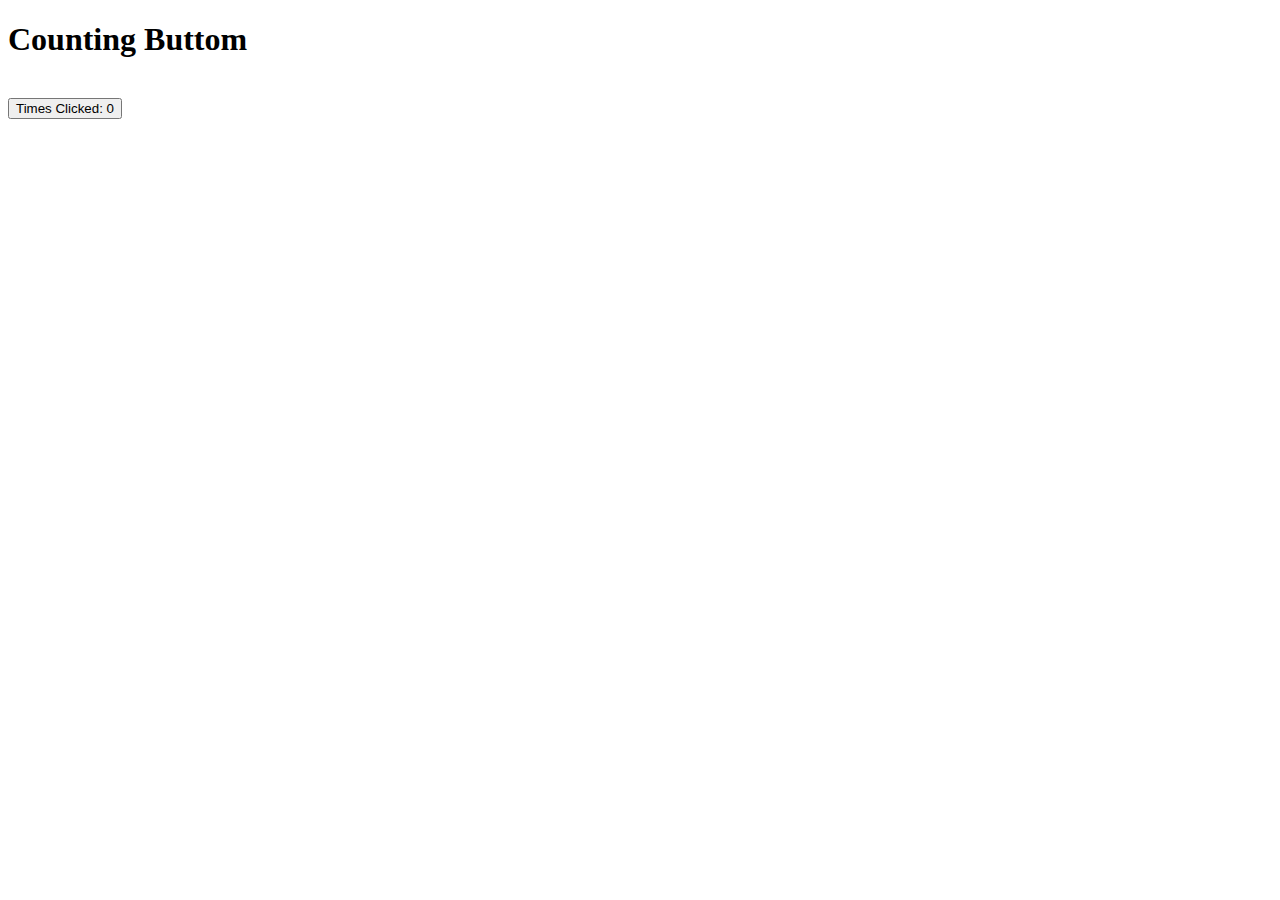
<file: webcomponent.html>
<!DOCTYPE html>
<html lang="en">
<head>
  <meta charset="UTF-8">
  <meta http-equiv="X-UA-Compatible" content="IE=edge">
  <meta name="viewport" content="width=device-width, initial-scale=1.0">
  <title>Counting Buttom</title>
  <script defer type="module" defer src="ButtonCount.js"></script>
</head>

<body>
  <h1>Counting Buttom</h1>
  <br/>
  <button-count></button-count>
</body>

</html>
</file>
<file: global.css>
@import url(https://fonts.googleapis.com/css?family=Merriweather);


/* reset */
* {
  margin: 0;
  padding: 0;
  box-sizing: border-box;
}

a {
  text-decoration: none;
}

li {
  list-style: none;
}

/* set some basics*/

html {
  background: #e9e9eb;
  font-family: 'Merriweather', sans-serif;
}

.space {
  padding: 5%;
  margin: 5%;
}

img {
  box-shadow: 0px 1.5rem 2rem rgba( 0, 0, 0, 0.2 );
}

.shadow {
  box-shadow: 0px 1.5rem 2rem rgba( 0, 0, 0, 0.2 );
}

h1 {
  text-align: center;
  color: #000000;
  font-size: 6vw;
  font-weight: bold;
}

h2 {
  text-align: center;
  color: #000000;
  font-size:5vw;
  font-weight: bold;
  margin: 2%;
  margin-top: 10vh;
  margin-bottom: 10vh;
  
}

h3 {
  text-align: center;
  color: #000000;
  font-size: 3.5vw;
  font-weight: bold;
  margin: 2%;
  margin-top: 5vh;
  margin-bottom: 5vh;
}

p {
  font-size: 3vw;
}

li {
  font-size: 3vw;
}
summary {
  font-size: 4vw;
}
b {
  font-size: 4vw;
}

@media screen and (min-width: 1000px) {
  h1{
    font-size: 4rem;
  }
  h2{
    font-size: 3rem;
  }
  h3{
    font-size: 1.5rem;
  }
  p{
    font-size: 1.3rem;
  }
  li{
    font-size: 1.3rem;
  }
  summary{
    font-size: 2rem;
  }
  b{
    font-size: 1.7rem;
  }
}

header{
  margin: 0;
  padding: 0;
}

footer p{
  text-align: center;
  padding: 2%;
  background-color: rgb(104, 145, 168);
  color: #ffffff;
}

.dark_bg {
  background: rgb(104, 145, 168);
  color: #f4f4f4;
  padding-top: 1em;
  padding-bottom: 1em;
}

.dark_bg *{
  color: #f4f4f4;
}


.conenct_border {
  border: 7vw rgb(162, 203, 226) solid;
  border-top: 20vh rgb(162, 203, 226) solid;
  border-bottom: 20vh rgb(162, 203, 226) solid;

}

.hori_3 {
  display: grid;
  grid-gap: 10%;
  grid-template-columns: repeat(3, 1fr);
  align-items: center;
  margin: 15%;
}

.hori_3 div {
  text-align: center;
}

.hori_3 p {
  text-align: justify;
}

.hori_2 {
  display: grid;
  grid-gap: 10%;
  grid-template-columns: repeat(2, 1fr);
  align-items: center;
  margin: 15%;
}

.hori_2, figcaption div {
  text-align: center;
}

.hori_2 p {
  text-align: justify;
}


@media screen and (max-width: 1000px)
{  
  .hori_3 {
    grid-template-columns: 1fr;
    height: fit-content;
    overflow: auto;
  }
  .hori_2 {
    grid-template-columns: 1fr;
    height: fit-content;
    overflow: auto;
  }
}



/* animation */
.fade_in {
  animation: fade_in ease 1s;
  animation-iteration-count: 1;
  animation-fill-mode: forwards;
}
.wipe_in {
  animation: wipe_in ease 1s;
  animation-iteration-count: 1;
  animation-fill-mode: forwards;
}
@keyframes fade_in {
  0% {
    opacity: 0;
  }
  100% {
    opacity: 1;
  }
}
@keyframes wipe_in {
  0% {
    transform: scale(0, 0.01);
  }
  50% {
    transform: scale(1, 0.01);
  }
}



/* navigation bar */

nav {
  display: flex;
  align-items: center;
  justify-content: space-between;
  padding: 1em;
  background-color: rgb(104, 145, 168);
}


nav a {
  color: #ffffff;
}
#logo {
  font-size: 1em;
  margin-left: 1em;
}

.nav {
  display: flex;
  gap: 1em;
  font-size: 1em;
}

.nav li:hover {
  background-color: rgb(236, 147, 147);
  border-radius: 1em;
  transition: 0.5s ease;
}

.nav li.current {
  background-color: rgb(190, 196, 118);
  border-radius: 1em;
}

.nav li {
  padding: 0.2em 1em;
  flex: 1;
}


/* responsive burger */
.menu {
  color: white;
  cursor: pointer;
  display: none;
}
#toggle {   
  display: none;
}

@media screen and (max-width: 800px)
{    
  .menu {
    display: block;
  }
  
  .nav {  
    display: none;  
    position: absolute;
    top: 3.3rem;
    right: 0; 
    background-color: #a3c0e6d0;
    text-align: center;
    border-radius: 1em;
  }
  #toggle:checked ~ .nav {  
    display: block;
    z-index: 11;
  }
}




/* landing page background img */

.landing::after {
  content: '';
  height: 100vh;
  width: 100%;
  background-image: url(img/DSCF2549.jpg);
  background-size: cover;
  background-position: center;
  display: block;
  transition: all 1s;
}

.landing .content {
  filter: blur(5px);
}
.landing:hover::after {
  filter: blur(8px);
}
.landing:hover .content {
  filter: blur(0px);
}

.content {
  color: white;
  position: absolute;
  z-index: 10;
  top: 20%;
  right: 0;
  left: 0;
  text-align: center;
  transition: all 1s;
}

.content #landing_title {
  color: white;
  
}

.content #quote {
  font-size: 1.5rem;
  margin-top: 10rem;
}



@media screen and (max-width: 800px)
{  
  
  .content #quote{
    display: none;
  }
  
  .content {
    top: 30%;
  }
  
}



/* recent project */

.projects img{
  width: 100%;
  max-height: 10%;
  height: auto;
}

.projects h3 {
  font-weight: bold;
}



/* research */
#publications li{
  margin: 5%;
  list-style:decimal;
}

#experience li{
  padding: 10%;
  line-height: 1.5;
}



#experience details {
  position: relative;
  cursor: pointer;
  transition: 0.15s background linear;
}


#experience details:hover {
  background: #43aae6;
}

#experience summary {
  padding: 1rem;
}

#experience details[open] li {
  animation: animate_expand ease 1s;
  animation-iteration-count:1;
  animation-fill-mode: forwards;
}


@keyframes animate_expand {
  0% {
    opacity: 0;
    transform: translatey(-3rem);
  }
  100% {
    opacity: 1;
    transform: translatey(0);
  }
}



/* cinematography */


#table_wrap{
  margin: 15%;
  overflow:auto;
}

table {
  width: 100%;
  max-width: 100%;
  border-collapse: collapse;
  white-space: nowrap;
  background-color: white;

}

table * {
  text-align: center;
  padding: 1rem 0.5rem;
}

table td {
  border-right: 0.1rem solid #f6f6f7;
}

table thead th {
  color: #ffffff;
  background: #85c4b1;
}

table thead th:nth-child(odd) {
  background: #35618a;
}


video {
  max-width: 100%;
  height: auto;
}

#vid_wrap {
  margin: 15%;
  text-align: center;
}

#photo_wrap {
  position: relative;
  overflow: auto;
  width: 100%;
  padding: 30%; /* 16:9 Aspect Ratio (divide 9 by 16 = 0.5625) */
}

iframe {
  position: absolute;
  top: 0;
  left: 0;
  bottom: 0;
  right: 0;
  width: 100%;
  height: 100%;
}

#iframe {
  margin: 15%;
}

#iframe *{
  border-width: 0rem ;
}





/* about */
#about img{
  width: 100%;
  max-height: 10%;
  height: auto;
}


/* contact form */

form {
  max-width: 600px;
  text-align: center;
  margin: 30px auto;
}

input, textarea, select {
  border:0;
  padding: 1em;
  width: 80%;
  margin-top: 1em;
  resize: none;
}

textarea {
  height: 8em;
}

#sb {
  color: #f8f8f8; 
  background: rgb(104, 145, 168);
  cursor: pointer;
  border:0;
  width: 85%;
  margin: 2em;
  padding: 1em;
}
</file>
<file: styledblog.css>
@import url(https://fonts.googleapis.com/css?family=Merriweather);


/* reset */
* {
  margin: 0;
  padding: 0;
  box-sizing: border-box;
}

a {
  text-decoration: none;
}

li {
  list-style: none;
}

/* set some basics*/

html {
  background: #e9e9eb;
  font-family: 'Merriweather', sans-serif;
}

.space {
  padding: 5%;
  margin: 5%;
}

img {
  box-shadow: 0px 1.5rem 2rem rgba( 0, 0, 0, 0.2 );
}

.shadow {
  box-shadow: 0px 1.5rem 2rem rgba( 0, 0, 0, 0.2 );
}

h1 {
  text-align: center;
  color: #000000;
  font-size: 6vw;
  font-weight: bold;
  margin-top: 5vh;
}

h2 {
  text-align: center;
  color: #000000;
  font-size:5vw;
  font-weight: bold;
  margin: 2%;
  margin-top: 5vh;
  margin-bottom: 5vh;
  
}

h3 {
  text-align: center;
  color: #000000;
  font-size: 3.5vw;
  font-weight: bold;
  margin: 2%;
  margin-top: 5vh;
  margin-bottom: 5vh;
}

p {
  font-size: 3vw;
}

li {
  font-size: 3vw;
}

b {
  font-size: 4vw;
}

@media screen and (min-width: 1000px) {
  h1{
    font-size: 3rem;
  }
  h2{
    font-size: 2rem;
  }
  h3{
    font-size: 1rem;
  }
  p{
    font-size: 1rem;
  }
  li{
    font-size: 1.3rem;
  }
  b{
    font-size: 1.7rem;
  }
}

header{
  margin: 0;
  padding: 0;
}

footer p{
  text-align: center;
  padding: 2%;
  background-color: rgb(104, 145, 168);
  color: #ffffff;
}

.dark_bg {
  background: rgb(112, 161, 158);
  color: #f4f4f4;
  padding-top: 1em;
  padding-bottom: 1em;
}

.dark_bg *{
  color: #f4f4f4;
}


.conenct_border {
  border: 7vw rgb(162, 203, 226) solid;
  border-top: 20vh rgb(162, 203, 226) solid;
  border-bottom: 20vh rgb(162, 203, 226) solid;

}


.hori_3 {
  display: grid;
  grid-gap: 2%;
  grid-template-columns: 2fr 1fr 10fr 0.5fr;
  align-items: center;
  padding: 2% 5%;
  justify-content: space-evenly;
}

.hori_3 * {
  text-align: center;
  text-align: justify;
}



@media screen and (max-width: 1000px)
{  
  .hori_3 {
    grid-template-columns: 1fr;
    height: fit-content;
    overflow: auto;
  }
}

.fade_in {
  animation: fade_in ease 0.75s;
  animation-iteration-count: 1;
  animation-fill-mode: forwards;
}

@keyframes fade_in {
  0% {
    opacity: 0;
  }
  100% {
    opacity: 1;
  }
}

form {
  max-width: 1000px;
  text-align: center;
  margin: 30px auto;
}

input, textarea, select {
  border:0;
  padding: 1em;
  width: 80%;
  margin-top: 1em;
  resize: none;
}

textarea {
  height: 10rem;
}

.sb {
  color: #f8f8f8; 
  background: rgb(104, 145, 168);
  cursor: pointer;
  border:0;
  width: 80%;
  margin: 1em;
  padding: 1em;
}

output {
  color: red;
}

details {
  color: #e9e9eb;
  background: rgb(67, 149, 155);
  font-size: large;
  margin: 3% 10%;
  padding: 1rem;
  flex-wrap: wrap;
  text-align: center;
  text-justify:inter-cluster;
}





/* navigation bar */

nav {
  display: flex;
  align-items: center;
  justify-content: space-between;
  padding: 1em;
  background-color: rgb(104, 145, 168);
}


nav a {
  color: #ffffff;
}
#logo {
  font-size: 1em;
  margin-left: 1em;
}

.nav {
  display: flex;
  gap: 1em;
  font-size: 1em;
}

.nav li:hover {
  background-color: rgb(236, 147, 147);
  border-radius: 1em;
  transition: 0.5s ease;
}

.nav li.current {
  background-color: rgb(190, 196, 118);
  border-radius: 1em;
}

.nav li {
  padding: 0.2em 1em;
  flex: 1;
}


/* responsive burger */
.menu {
  color: white;
  cursor: pointer;
  display: none;
}
#toggle {   
  display: none;
}

@media screen and (max-width: 1000px)
{    
  .menu {
    display: block;
  }
  
  .nav {  
    display: none;  
    position: absolute;
    top: 3.3rem;
    right: 0; 
    background-color: #a3c0e6d0;
    text-align: center;
    border-radius: 1em;
  }
  #toggle:checked ~ .nav {  
    display: block;
    z-index: 11;
  }
}


#ins {
  position: fixed ;
  z-index: 999;
  bottom: 20vh;
  right: 0;
  transform: scale(.7);
  transform-origin: right;
}
</file>
